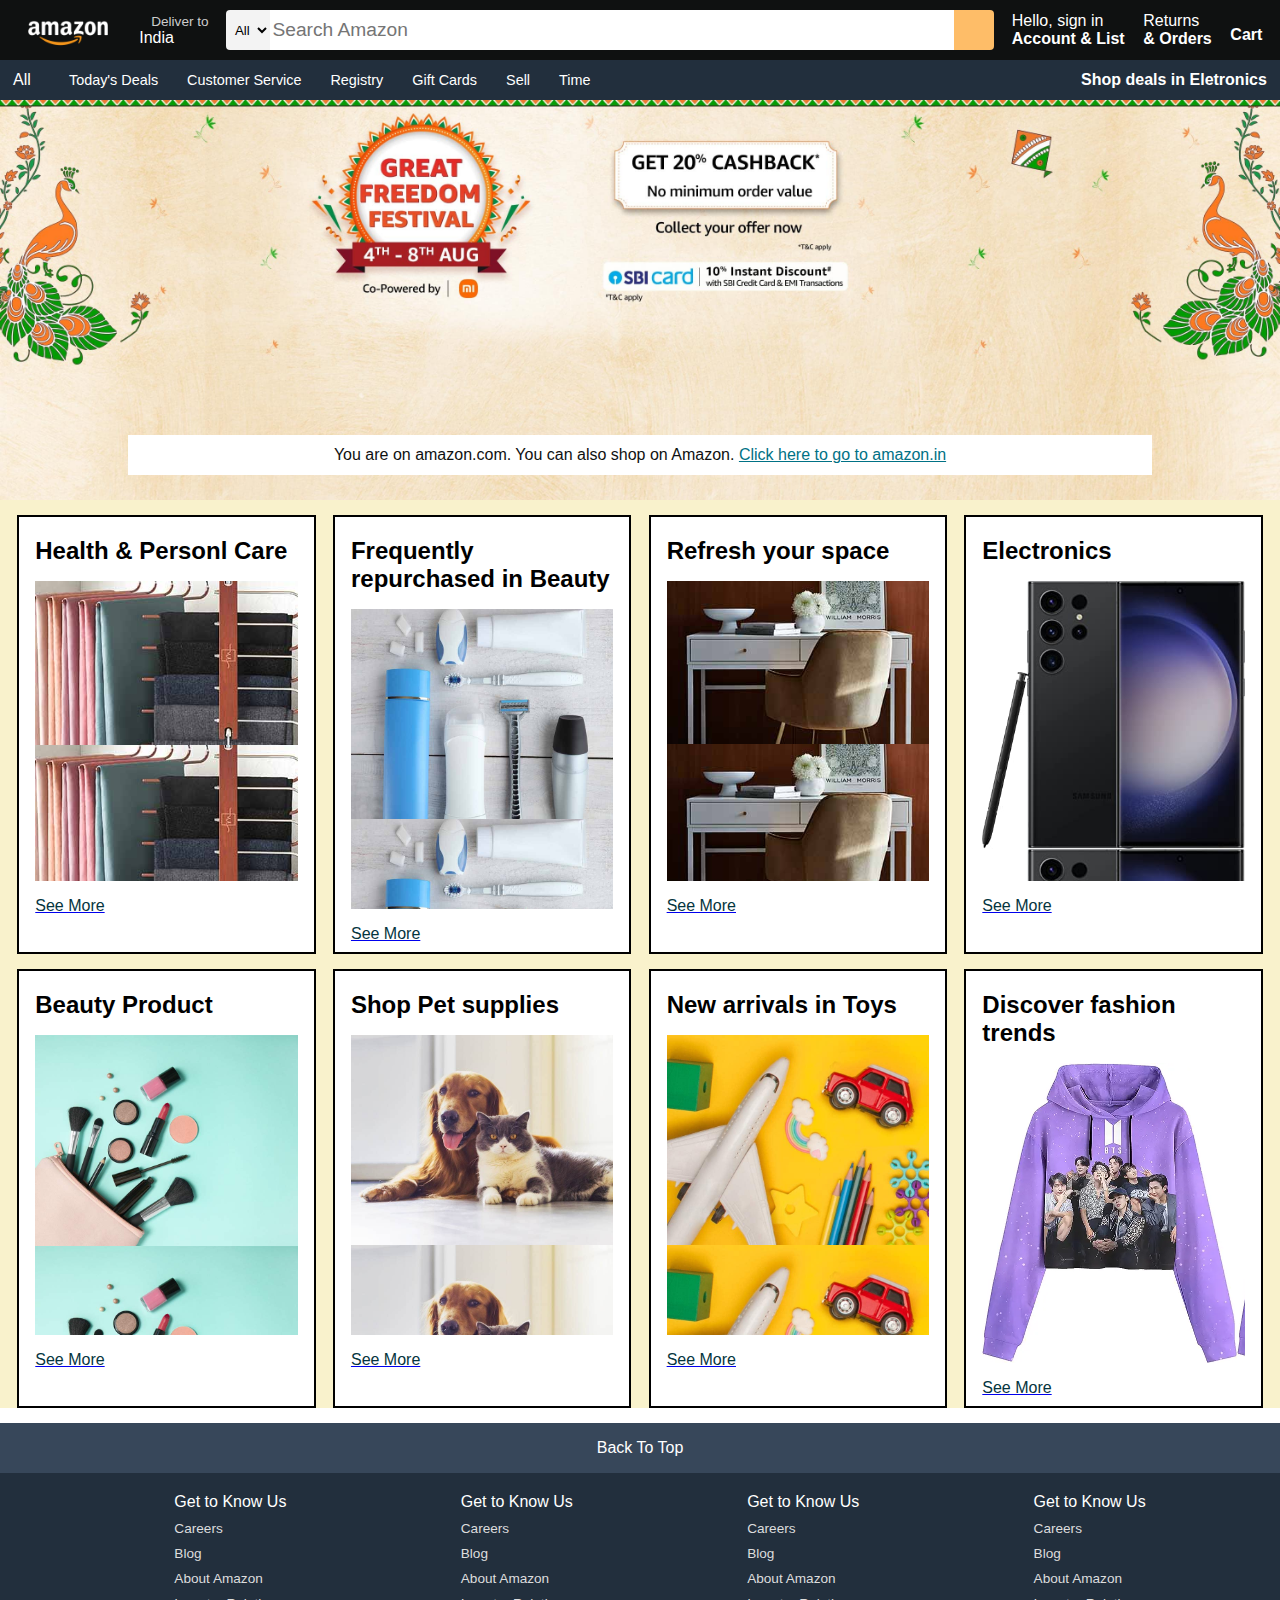
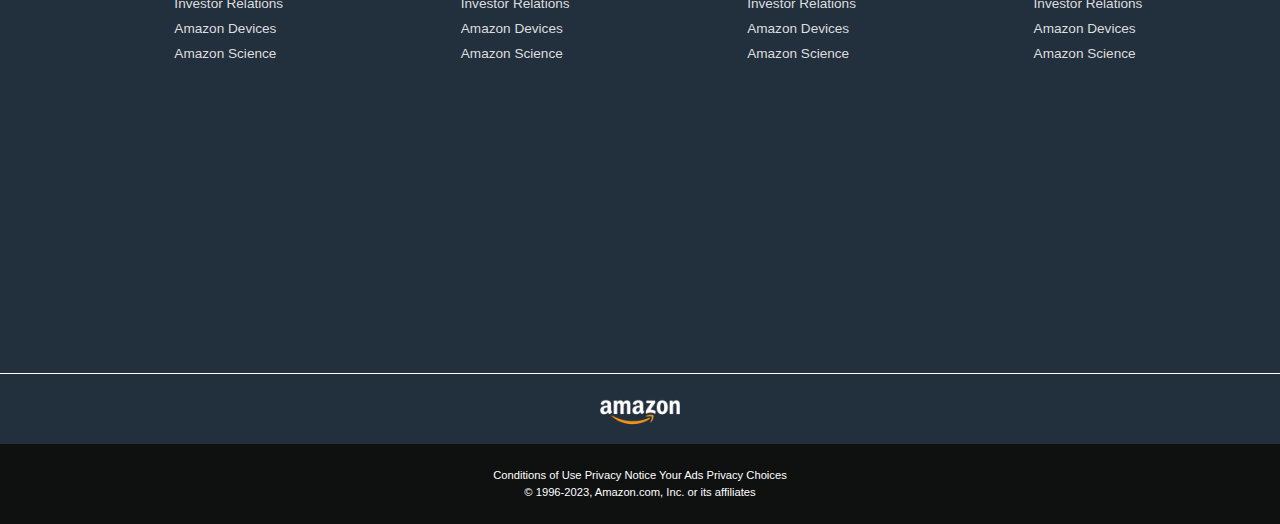
<file: index.html>
<!DOCTYPE html>
<html lang="en">
<head>
    <meta charset="UTF-8">
    <meta name="viewport" content="width=device-width, initial-scale=1.0">
    <title>Amazon</title>
    <link rel="stylesheet" href="https://cdnjs.cloudflare.com/ajax/libs/font-awesome/6.4.0/css/all.min.css" integrity="sha512-iecdLmaskl7CVkqkXNQ/ZH/XLlvWZOJyj7Yy7tcenmpD1ypASozpmT/E0iPtmFIB46ZmdtAc9eNBvH0H/ZpiBw==" crossorigin="anonymous" referrerpolicy="no-referrer" />
    <link rel="stylesheet" href="style.css">
</head>
<body>
    <header>
        <div class="navbar">
            <div class="nav-logo border">
                <div class="logo"></div>
            </div>
            <div class="navadderss border">
                <p class="add-1">Deliver to</p>
                 <div class="add-icon">
                    <i class="fa-solid fa-location-dot"></i>
                    <p class="add-2">India</p>
                 </div>
            </div>
            <div class="nav-search">
                <select class="search-select">
                    <option>All</option>
                </select>
                <input placeholder="Search Amazon" class="search-input">
                <div class="search-icon">
                    <i class="fa-solid fa-magnifying-glass"></i>
                </div>
            </div>
            <div class="nav-signin border">
                <p><span>Hello, <a href="sign-in.html">sign in</a></span></p>
                <p class="nav-2">Account & List</p>  
            </div>
            <div class="nav-return border">
                <p><span>Returns</span></p>
                <p class="nav-2">& Orders</p>  
            </div>
            <div class="nav-cart border">
                <i class="fa-solid fa-cart-shopping"></i>
                Cart
            </div>
        </div>
        <div class="panel">
            <div class="panel-all">
                <i class="fa-solid fa-bars"></i>
                All
            </div>
            <div class="panel-ops">
                 <p>Today's Deals</p>
                 <p>Customer Service</p>   
                 <p>Registry</p>  
                 <p>Gift Cards</p>
                 <p>Sell</p>
                 <a href="clock.html"><p>Time</p></a>
            </div>
           <div class="panel-deals">
            Shop deals in Eletronics
           </div>
        </div>
    </header>
    <!-- Hero section -->
    <div class="hero-section">
        <div class="hero-msg">
           <p> You are on amazon.com. You can also shop on Amazon. <a href="123">Click here to go to amazon.in</a></p>
        </div>
    </div>
    <div class="shop-section">
        <div class="box">
           <div class="box-cont">
             <h2>Health & Personl Care</h2>
             <div class="box-img" style="background-image: url('box1_image.jpg');"></div>
             <a href="123"><p>See More</p></a>
           </div>
        </div>
        <div class="box">
            <div class="box-cont">
                <h2>Frequently repurchased in Beauty</h2>
                <div class="box-img" style="background-image: url('box2_image.jpg');"></div>
                <a href="123"><p>See More</p></a>
              </div>
        </div>
        <div class="box">
            <div class="box-cont">
                <h2>Refresh your space</h2>
                <div class="box-img" style="background-image: url('box3_image.jpg');"></div>
                <a href="refresh.html"><p>See More</p></a>
              </div>
        </div>
        <div class="box">
            <div class="box-cont">
                <h2>Electronics</h2>
                <div class="box-img" style="background-image: url('box4_image.jpg');"></div>
                <a href="ele.html"><p>See More</p></a>
              </div>
        </div>
        <div class="box">
            <div class="box-cont">
              <h2>Beauty Product</h2>
              <div class="box-img" style="background-image: url('box5_image.jpg');"></div>
              <a href="123"><p>See More</p></a>
            </div>
         </div>
         <div class="box">
             <div class="box-cont">
                 <h2>Shop Pet supplies</h2>
                 <div class="box-img" style="background-image: url('box6_image.jpg');"></div>
                 <a href="123"><p>See More</p></a>
               </div>
         </div>
         <div class="box">
             <div class="box-cont">
                 <h2>New arrivals in Toys</h2>
                 <div class="box-img" style="background-image: url('box7_image.jpg');"></div>
                 <a href="123"><p>See More</p></a>
               </div>
         </div>
         <div class="box">
             <div class="box-cont">
                 <h2>Discover fashion trends</h2>
                 <div class="box-img" style="background-image: url('box8_image.jpg');"></div>
                 <a href="123"><p>See More</p></a>
               </div>
         </div>
    </div>
    <footer>
        <div class="foot-panel1">
            Back To Top
        </div>
        <div class="foot-panel2">
            <ul>
            <p>Get to Know Us</p>
               <a>Careers</a>
               <a>Blog</a>
               <a>About Amazon</a>
               <a>Investor Relations</a>
               <a>Amazon Devices</a>
               <a>Amazon Science</a>
           </ul>
           <ul>
            <p>Get to Know Us</p>
               <a>Careers</a>
               <a>Blog</a>
               <a>About Amazon</a>
               <a>Investor Relations</a>
               <a>Amazon Devices</a>
               <a>Amazon Science</a>
           </ul>
           <ul>
            <p>Get to Know Us</p>
               <a>Careers</a>
               <a>Blog</a>
               <a>About Amazon</a>
               <a>Investor Relations</a>
               <a>Amazon Devices</a>
               <a>Amazon Science</a>
           </ul>
           <ul>
            <p>Get to Know Us</p>
               <a>Careers</a>
               <a>Blog</a>
               <a>About Amazon</a>
               <a>Investor Relations</a>
               <a>Amazon Devices</a>
               <a>Amazon Science</a>
           </ul> 
        </div>
        <div class="foot-panel3">
            <div class="logo"></div>    
            </div>
        </div>
        <div class="foot-panel4">
            <div class="pages">
                <a>Conditions of Use</a>
                <a>
                  Privacy Notice  
                </a>
                <a>Your Ads Privacy Choices</a>
            </div>
            <div class="copy-right">© 1996-2023, Amazon.com, Inc. or its affiliates  
            </div>
        </div>
    </footer>
</body>
</html>
</file>
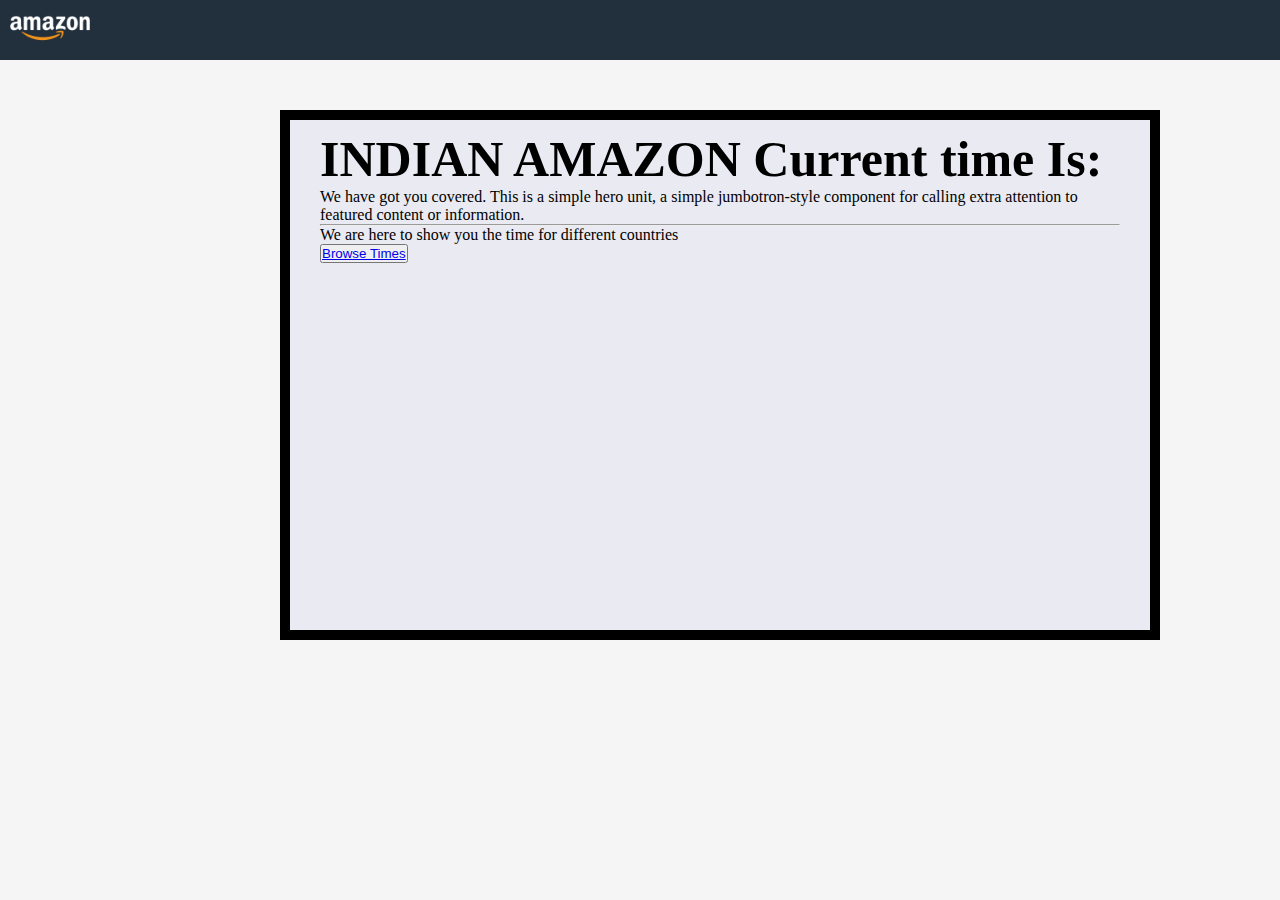
<file: clock.html>
<!DOCTYPE html>
<html lang="en">
<head>
    <meta charset="UTF-8">
    <meta name="viewport" content="width=device-width, initial-scale=1.0">
    <title>Document</title>
    <script>
        let a;
        let date;
        let time;
        const options = { weekday: 'long', year: 'numeric', month: 'long', day: 'numeric' };
        setInterval(() => {
            a = new Date(); 
            date = a.toLocaleDateString(undefined, options);
            time = a.getHours() + ':' + a.getMinutes() + ':' + a.getSeconds();
            document.getElementById('time').innerHTML = time + "<br>on " + date;
        }, 1000);
    </script>
    <style>
       
    *{
        margin: 0px;
        padding: 0px;
    }
    .nav{
        height: 60px;
        background-color: #222f3d;
        
    }
    .img{
        background-image: url("amazon_logo.png");
    background-size:cover ;
    height: 50px;
    width: 100px;
    text-align: cente 
    }
    body{
        background-color: whitesmoke;
    }

        .jumbo{
            width: 800px; 
            height: 500px; 
            border: 10px solid black;
            margin-top: 50px;
            margin-left: 280px;
            padding-top: 10px;
            padding-left: 30px;
            padding-right: 30px;
            color: black;
            background-color: rgb(234, 234, 242);
        }
        
        .jumbo:hover{
            background-color:black ;
            color: white;
        }
        .display-4{
            font-size: 50px;
        }
    </style>
</head>
<body>
    <div class="nav">
        <div class="img"></div>
    </div>
        <div class="jumbo">
            <h1 class="display-4"> INDIAN AMAZON Current time Is: <span id="time"></span></h1>
            <p class="lead">We have got you covered. This is a simple hero unit, a simple jumbotron-style component for
                calling extra attention to featured content or information.</p>
            <hr>
            <p>We are here to show you the time for different countries</p>
            <button><a href="#">Browse Times</a></button>
        </div>
</body>
</html>
</file>
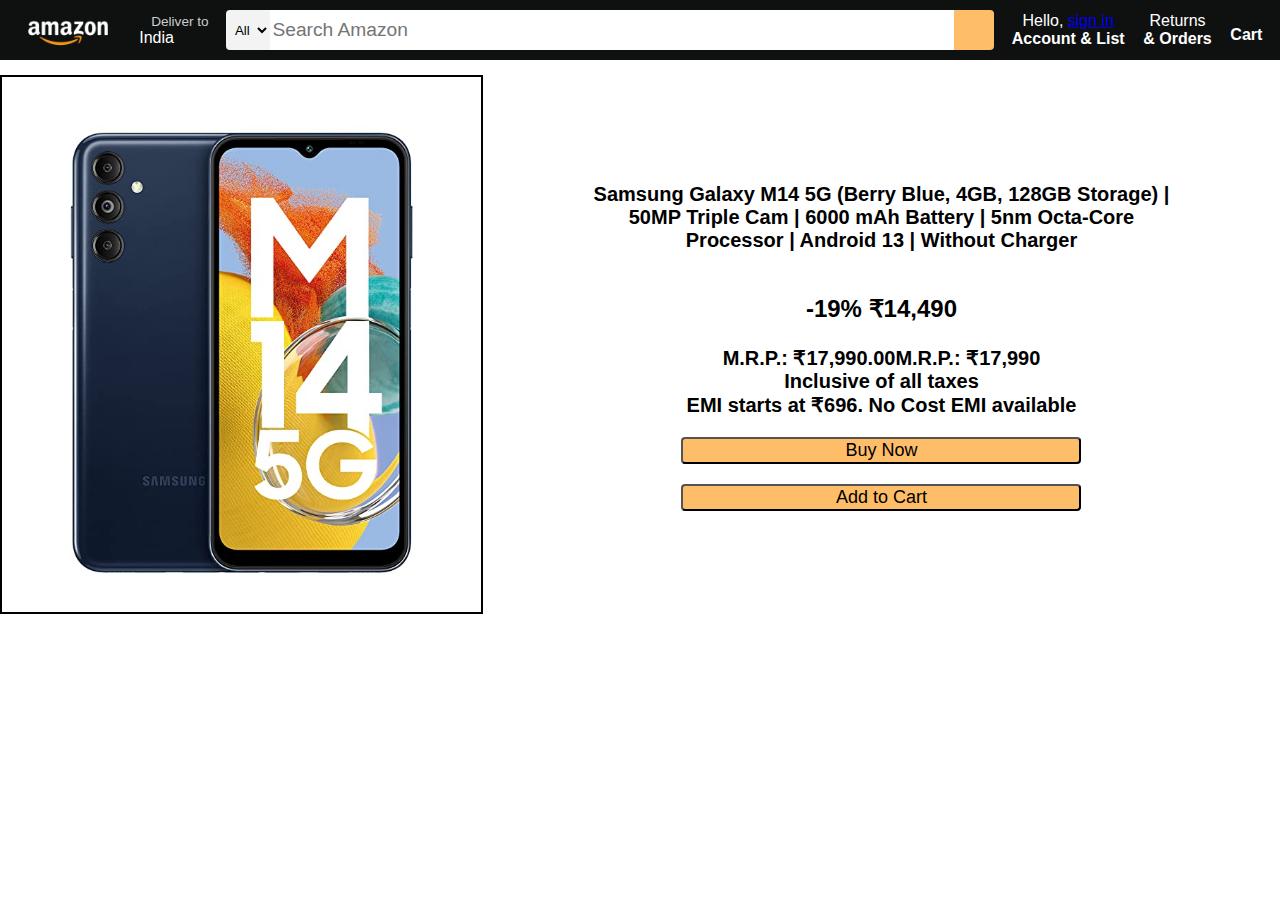
<file: ele.html>
<!DOCTYPE html>
<html lang="en">
<head>
    <meta charset="UTF-8">
    <meta name="viewport" content="width=device-width, initial-scale=1.0">
    <title>Electronics</title>
    <link rel="stylesheet" href="https://cdnjs.cloudflare.com/ajax/libs/font-awesome/6.4.0/css/all.min.css" integrity="sha512-iecdLmaskl7CVkqkXNQ/ZH/XLlvWZOJyj7Yy7tcenmpD1ypASozpmT/E0iPtmFIB46ZmdtAc9eNBvH0H/ZpiBw==" crossorigin="anonymous" referrerpolicy="no-referrer" />
    <link rel="stylesheet" href="com.css">
</head>
<body>
    <header>
        <div class="navbar">
            <div class="nav-logo border">
                <div class="logo"></div>
            </div>
            <div class="navadderss border">
                <p class="add-1">Deliver to</p>
                 <div class="add-icon">
                    <i class="fa-solid fa-location-dot"></i>
                    <p class="add-2">India</p>
                 </div>
            </div>
            <div class="nav-search">
                <select class="search-select">
                    <option>All</option>
                </select>
                <input placeholder="Search Amazon" class="search-input">
                <div class="search-icon">
                    <i class="fa-solid fa-magnifying-glass"></i>
                </div>
            </div>
            <div class="nav-signin border">
                <p><span>Hello, <a href="sign-in.html">sign in</a></span></p>
                <p class="nav-2">Account & List</p>  
            </div>
            <div class="nav-return border">
                <p><span>Returns</span></p>
                <p class="nav-2">& Orders</p>  
            </div>
            <div class="nav-cart border">
                <i class="fa-solid fa-cart-shopping"></i>
                Cart
            </div>
    </header>
    <div class="boxs">
      <div class="box">
         <div class="box-cont">
            <!-- <h2>Electronics</h2> -->
            <div class="box-img" style="background-image: url('phone.jpg');">
            </div>
            <!-- <a href="ele.html"><p>See More</p></a> -->
          </div> 
      </div>
      <div class="head-line">
            <p>Samsung Galaxy M14 5G (Berry Blue, 4GB, 128GB Storage)
                | 50MP Triple Cam | 6000 mAh Battery | 5nm Octa-Core Processor 
                | Android 13 | Without Charger
           </p>
           <br/>
           <div class="star">
            <i class="fa-solid fa-star"></i>
            <i class="fa-solid fa-star"></i>
            <i class="fa-solid fa-star"></i>
            <i class="fa-solid fa-star"></i>
            <i class="fa-regular fa-star"></i>
           </div>
           <p>
            <p style="font-size: larger;"> -19% ₹14,490</p>
            <br/>
                  M.R.P.: ₹17,990.00M.R.P.: ₹17,990
                  <br>
                  Inclusive of all taxes
                  <br>
                  EMI starts at ₹696. No Cost EMI available
        </p>
        <button class="buy">Buy Now</button>
        <button class="add">Add to Cart</button>
      </div>
    </div>
</body>
</html>
</file>
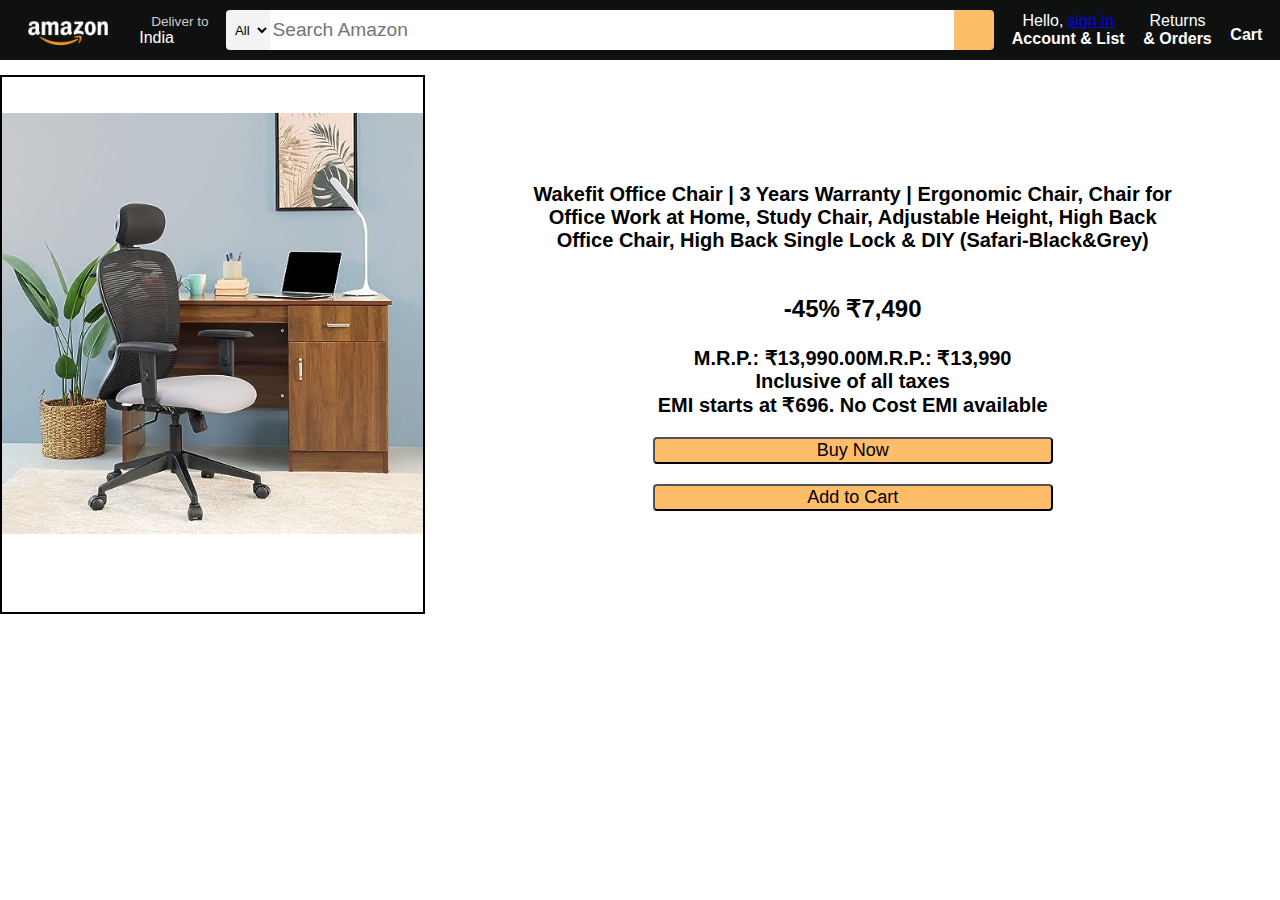
<file: refresh.html>
<!DOCTYPE html>
<html lang="en">
<head>
    <meta charset="UTF-8">
    <meta name="viewport" content="width=device-width, initial-scale=1.0">
    <title>Electronics</title>
    <link rel="stylesheet" href="https://cdnjs.cloudflare.com/ajax/libs/font-awesome/6.4.0/css/all.min.css" integrity="sha512-iecdLmaskl7CVkqkXNQ/ZH/XLlvWZOJyj7Yy7tcenmpD1ypASozpmT/E0iPtmFIB46ZmdtAc9eNBvH0H/ZpiBw==" crossorigin="anonymous" referrerpolicy="no-referrer" />
    <link rel="stylesheet" href="com.css">
</head>
<body>
    <header>
        <div class="navbar">
            <div class="nav-logo border">
                <div class="logo"></div>
            </div>
            <div class="navadderss border">
                <p class="add-1">Deliver to</p>
                 <div class="add-icon">
                    <i class="fa-solid fa-location-dot"></i>
                    <p class="add-2">India</p>
                 </div>
            </div>
            <div class="nav-search">
                <select class="search-select">
                    <option>All</option>
                </select>
                <input placeholder="Search Amazon" class="search-input">
                <div class="search-icon">
                    <i class="fa-solid fa-magnifying-glass"></i>
                </div>
            </div>
            <div class="nav-signin border">
                <p><span>Hello, <a href="sign-in.html">sign in</a></span></p>
                <p class="nav-2">Account & List</p>  
            </div>
            <div class="nav-return border">
                <p><span>Returns</span></p>
                <p class="nav-2">& Orders</p>  
            </div>
            <div class="nav-cart border">
                <i class="fa-solid fa-cart-shopping"></i>
                Cart
            </div>
    </header>
    <div class="boxs">
      <div class="box">
         <div class="box-cont">
            <!-- <h2>Electronics</h2> -->
            <div class="box-img" style="background-image: url('chair.jpg');">
            </div>
            <!-- <a href="ele.html"><p>See More</p></a> -->
          </div> 
      </div>
      <div class="head-line">
            <p>Wakefit Office Chair | 3 Years Warranty | 
                Ergonomic Chair, Chair for Office Work at Home, Study Chair, 
                Adjustable Height, High Back Office Chair, High Back Single Lock & DIY 
                (Safari-Black&Grey)
           </p>
           <br/>
           <div class="star">
            <i class="fa-solid fa-star"></i>
            <i class="fa-solid fa-star"></i>
            <i class="fa-solid fa-star"></i>
            <i class="fa-solid fa-star"></i>
            <i class="fa-regular fa-star"></i>
           </div>
           <p>
            <p style="font-size: larger;"> -45% ₹7,490</p>
            <br/>
                  M.R.P.: ₹13,990.00M.R.P.: ₹13,990
                  <br>
                  Inclusive of all taxes
                  <br>
                  EMI starts at ₹696. No Cost EMI available
        </p>
        <button class="buy">Buy Now</button>
        <button class="add">Add to Cart</button>
      </div>
    </div>
</body>
</html>
</file>
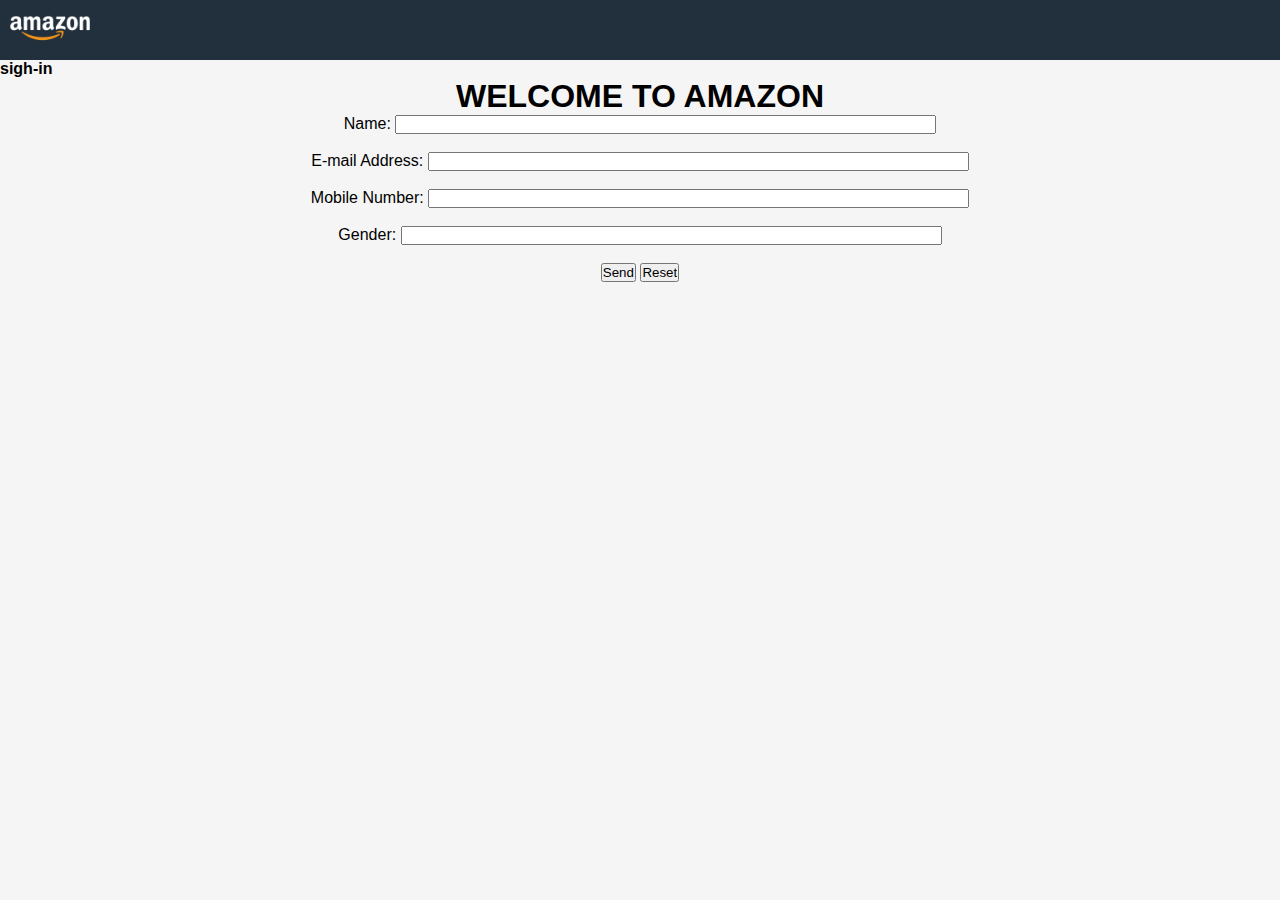
<file: sign-in.html>
<!DOCTYPE html>
<html lang="en">
<head>
<title>
Form Validation using HTML and JavaScript
</title>
<style>
    *{
        margin: 0px;
        padding: 0px;
        font-family: Arial;
    }
    .nav{
        height: 60px;
        background-color: #222f3d;
        
    }
    .img{
        background-image: url("amazon_logo.png");
    background-size:cover ;
    height: 50px;
    width: 100px;
    text-align: cente 
    }
    body{
        background-color: whitesmoke;
    }
</style>
</head>
<body>
    <div class="nav">
        <div class="img"></div>
    </div>
    <h4>sigh-in</h4>
<h1 style="text-align: center;">
WELCOME TO AMAZON
</h1>
<form name="RegForm" onsubmit="return Registration()" method="post" style="text-align: center;">
 <p>
Name:
<input type="text" size="65" name="Name" />
</p>
<br />
 <p>
E-mail Address:
<input type="text" size="65" name="EMail" />
</p>
<br/>
 <p>
Mobile Number:
<input type="text" size="65" name="MobileNumber" />
</p>
<br/>
<p>
Gender:
<input type="text" size="65" name="Gender" />
</p>
<br />
 <p>
<input type="submit" value="Send" name="Submit" />
<input type="reset" value="Reset" name="Reset" />
</p>
</form>
<script src="sign-in.js"></script>

</body>
</html>
</file>
<file: style.css>
*{
    margin: 0px;
    font-family: Arial;
    border: border-box;
}
.navbar{
    height: 60px;
    background-color: #0f1111;
    color: white;
    display: flex;
    align-items: center;
    justify-content: space-evenly;
}
.nav-log{
    height: 50px;
    width: 100px;
}
.logo{
    background-image: url("amazon_logo.png");
    background-size:cover ;
    height: 50px;
    width: 100px;
}
.border{
    border: 1.5px solid transparent;
}
.border:hover{
    border: 1.5px solid white;
}
/**box 2**/
.add-1{
    color:#cccccc;
    font-size: 0.85rem;
    margin-left: 15px;
}
.add-2{
    font-size: 1rem;
    margin-left: 3px;
}
.add-icon{
    display: flex;
    align-items: center;
}
/** box3**/
.nav-search{
    display: flex;
    justify-content: space-evenly;
    /* background-color: pink; for ref we have used*/
    width: 60%;
    height: 40px;
    /* border-radius: 4px;for ref we have used */
}
.search-select{
    background-color: #f3f3f3;
    width: 50px;
    text-align: center;
    border-top-left-radius: 4px;
    border-bottom-left-radius: 4px;
    border: none;
}
.search-input{
    width: 100%;
    font-size: 1.2rem;
    border: none;
}
.nav-search:hover{
    border: 2px solid orange;
}
.search-icon{
    width: 45px;
    display: flex;
    justify-content: center;
    align-items: center;
    font-size: 1.5rem;
    background-color: #febd68;
    border-top-right-radius: 4px;
    border-bottom-right-radius: 4px;
    color: #0f1111;
}

/* box4 */
.span{
    font-size: 0.6rem;
}
.nav-signin a{
    text-decoration: none; 
    color: white;
}
.nav-2{
    font-size: 1rem;
    font-weight: 750;
}
/* box 6 */
.nav-cart i{
    font-size: 30px;
}
.nav-cart{
    font-size: 1rem;
    font-weight: 700;
}
/* panel */
.panel{
    background-color: #222f3d;
    height: 40px;
    display: flex;
    color: white;
    align-items: center;
    justify-content: space-evenly;
}
.panel-ops p{
    display: inline;
    margin-left: 25px;
}
.panel-ops{
    width: 80%;
    font-size: 0.9rem;
   
}
.panel-ops a{
    text-decoration: none;
    color: white;
}
.panel-deals{
    font-size: 1rem;
    font-weight: 700;
}
/* hero-section */
.hero-section{
    background-image: url("hero.jpg");
    background-size:cover ;
    height: 400px;
    display: flex;
    justify-content: center;
    align-items: flex-end; 
}
.hero-msg{
    background-color: white;
    color: #0f1111;
    height: 40px;
    display: flex;
    align-items: center;
    justify-content: center;
    font-size: 1rem;
    width: 80%;
    margin-bottom: 25px;
}
.hero-msg a{
    color: #007185;
}
/* shop-section */
.shop-section{
    display: flex;
    flex-wrap: wrap;
    justify-content: space-evenly;
    background-color: rgba(244, 233, 168, 0.587);
}
.box{
    border:2px solid black; 
    height: 400px;
    width: 23%;
    background-color: white;
    padding: 20px 0px 15px;
    margin-top: 15px;
}
.box-img{
    height: 300px;
    background-size: contain;
    margin-top: 1rem;
    margin-bottom: 1rem;
}
.box-cont{
    margin-left: 1rem;
    margin-right: 1rem;
}
.box-cont p{
    color:#05353e;
}
/* footer */
footer{
    margin-top: 15px;
}
.foot-panel1{
    background-color: #37475a;
    color: white;
    height: 50px;
    display: flex;
    justify-content: center;
    align-items: center;
    font-size: 1rem;
}
.foot-panel2{
    background-color: #222f3d;
    color: white;
    height: 500px;
    display: flex;
    justify-content: space-evenly;
}
ul{
    margin-top: 20px;
}
ul a{
    display: block;
    font-size: 0.85rem;
    margin-top: 10px;
    color: #dddddd;
}
.foot-panel3{
    background-color:  #222f3d;
    color: #cccccc;
    border-top: 0.5px solid white;
    height: 70px;
    display: flex;
    justify-content: center;
    align-items: center;
}
.logo{
    background-image: url("amazon_logo.png");
    background-size:cover ;
    height: 50px;
    width: 100px;
}
.foot-panel4{
    background-color: #0f1111;
    color: white;
    height: 80px;
    text-align: center;
    font-size: 0.7rem;
}
.pages{
    padding-top: 25px;
}
.copy-right{
    padding-top: 5px;
}
</file>
<file: com.css>
*{
    margin: 0px;
    font-family: Arial;
    border: border-box;
}
body{
    text-align: center;
}
.navbar{
    height: 60px;
    background-color: #0f1111;
    color: white;
    display: flex;
    align-items: center;
    justify-content: space-evenly;
}
.nav-log{
    height: 50px;
    width: 100px;
}
.logo{
    background-image: url("amazon_logo.png");
    background-size:cover ;
    height: 50px;
    width: 100px;
}
.border{
    border: 1.5px solid transparent;
}
.border:hover{
    border: 1.5px solid white;
}
/**box 2**/
.add-1{
    color:#cccccc;
    font-size: 0.85rem;
    margin-left: 15px;
}
.add-2{
    font-size: 1rem;
    margin-left: 3px;
}
.add-icon{
    display: flex;
    align-items: center;
}
/** box3**/
.nav-search{
    display: flex;
    justify-content: space-evenly;
    /* background-color: pink; for ref we have used*/
    width: 60%;
    height: 40px;
    /* border-radius: 4px;for ref we have used */
}
.search-select{
    background-color: #f3f3f3;
    width: 50px;
    text-align: center;
    border-top-left-radius: 4px;
    border-bottom-left-radius: 4px;
    border: none;
}
.search-input{
    width: 100%;
    font-size: 1.2rem;
    border: none;
}
.nav-search:hover{
    border: 2px solid orange;
}
.search-icon{
    width: 45px;
    display: flex;
    justify-content: center;
    align-items: center;
    font-size: 1.5rem;
    background-color: #febd68;
    border-top-right-radius: 4px;
    border-bottom-right-radius: 4px;
    color: #0f1111;
}

/* box4 */
.span{
    font-size: 0.6rem;
}
.nav-2{
    font-size: 1rem;
    font-weight: 750;
}
/* box 6 */
.nav-cart i{
    font-size: 30px;
}
.nav-cart{
    font-size: 1rem;
    font-weight: 700;
}
.box{
    border:2px solid black; 
    height: 500px;
    width: 93%;
    background-color: white;
    padding: 20px 0px 15px;
    margin-top: 15px;
}
.box-img{
    height: 500px;
    background-repeat: no-repeat;
    background-size: contain;
    margin-top: 1rem;
    margin-bottom: 1rem;
}
.boxs{
    display: flex;
    justify-content: center;
    align-items: center;
}
.head-line{
    margin-left: 100px;
    margin-right: 100px;
    font-size:20px;
    font-weight:bolder;
    text-decoration: solid #0f1111;
}
.star{
    background-color: #febd68;
}
.head-line p{
    margin-top: 20px;
}
button{
    width: 400px;
    border-radius:4px 4px 4px 4px ;
    background-color: #febd68;
}
.buy{
    font-size: large;
    font-weight: 400;
    margin-bottom: 20px;
}
.add{
    font-size: large;
    font-weight: 400;
}
</file>
